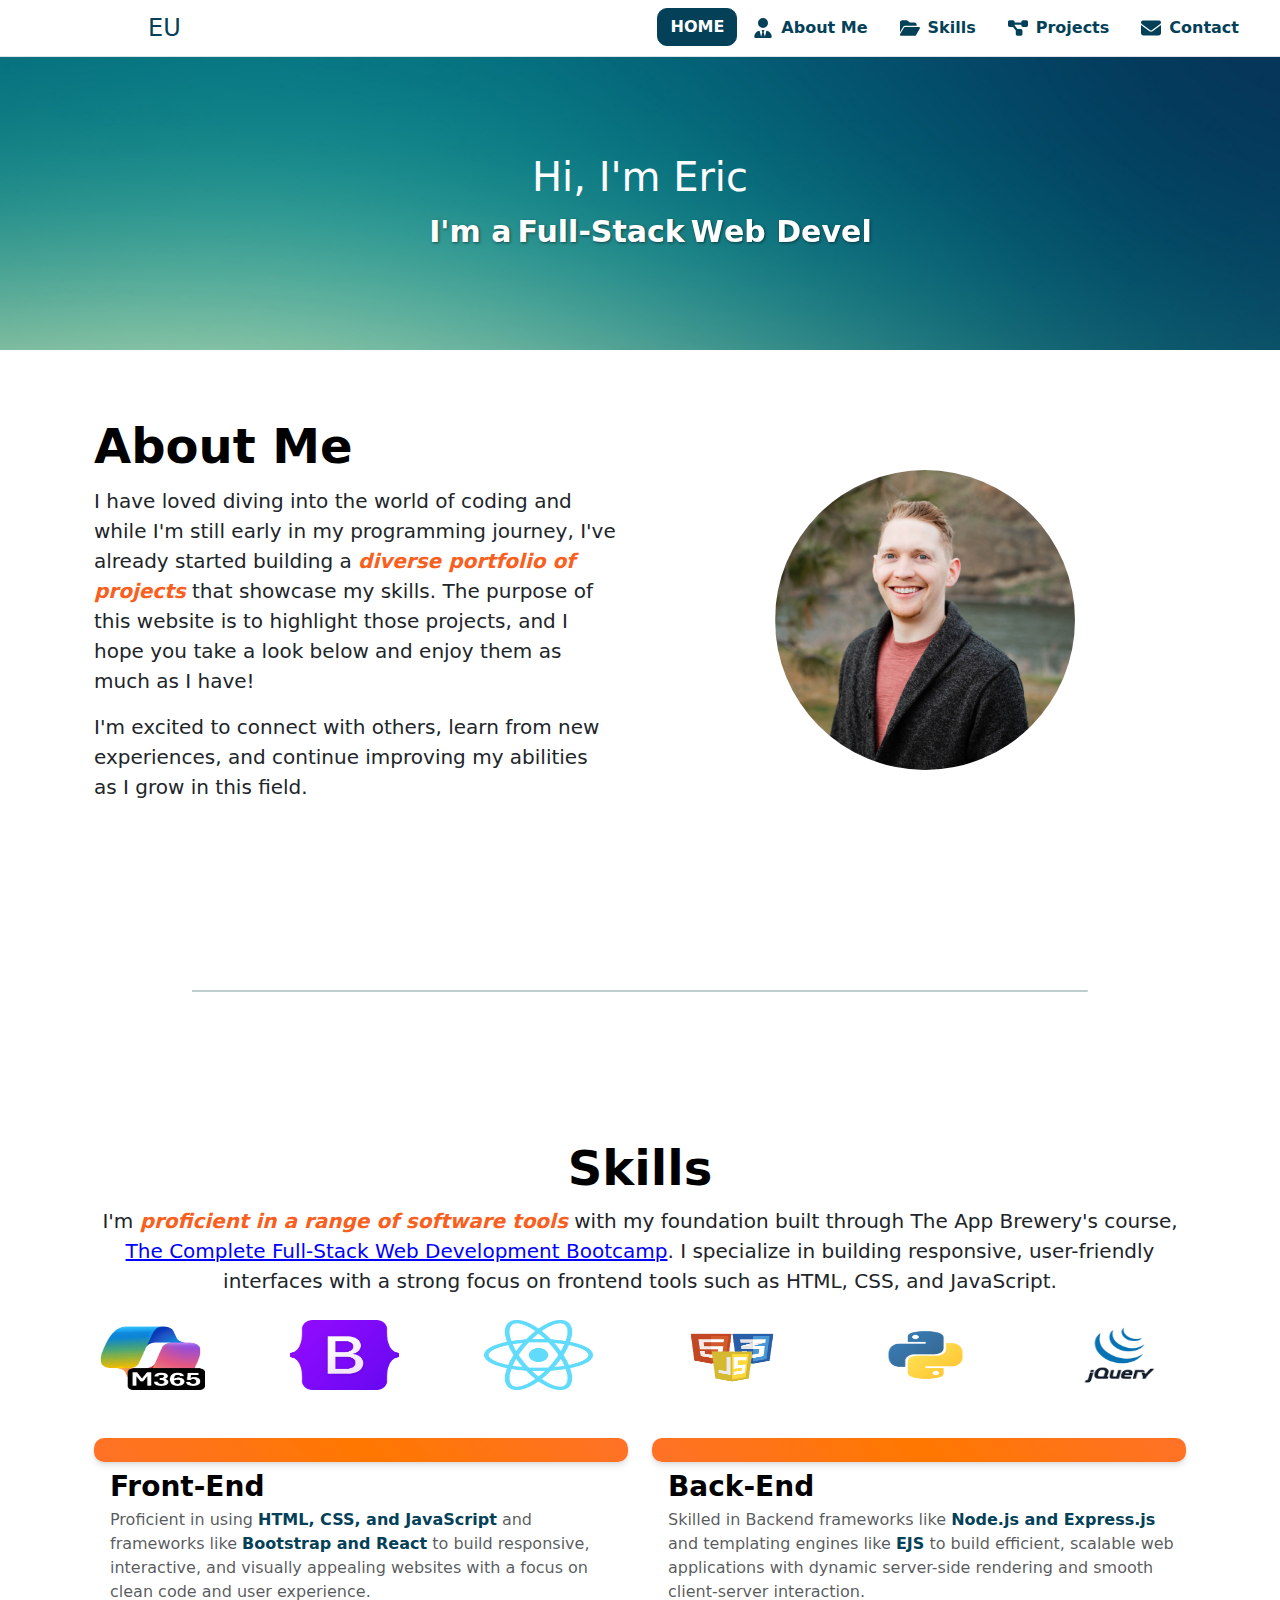
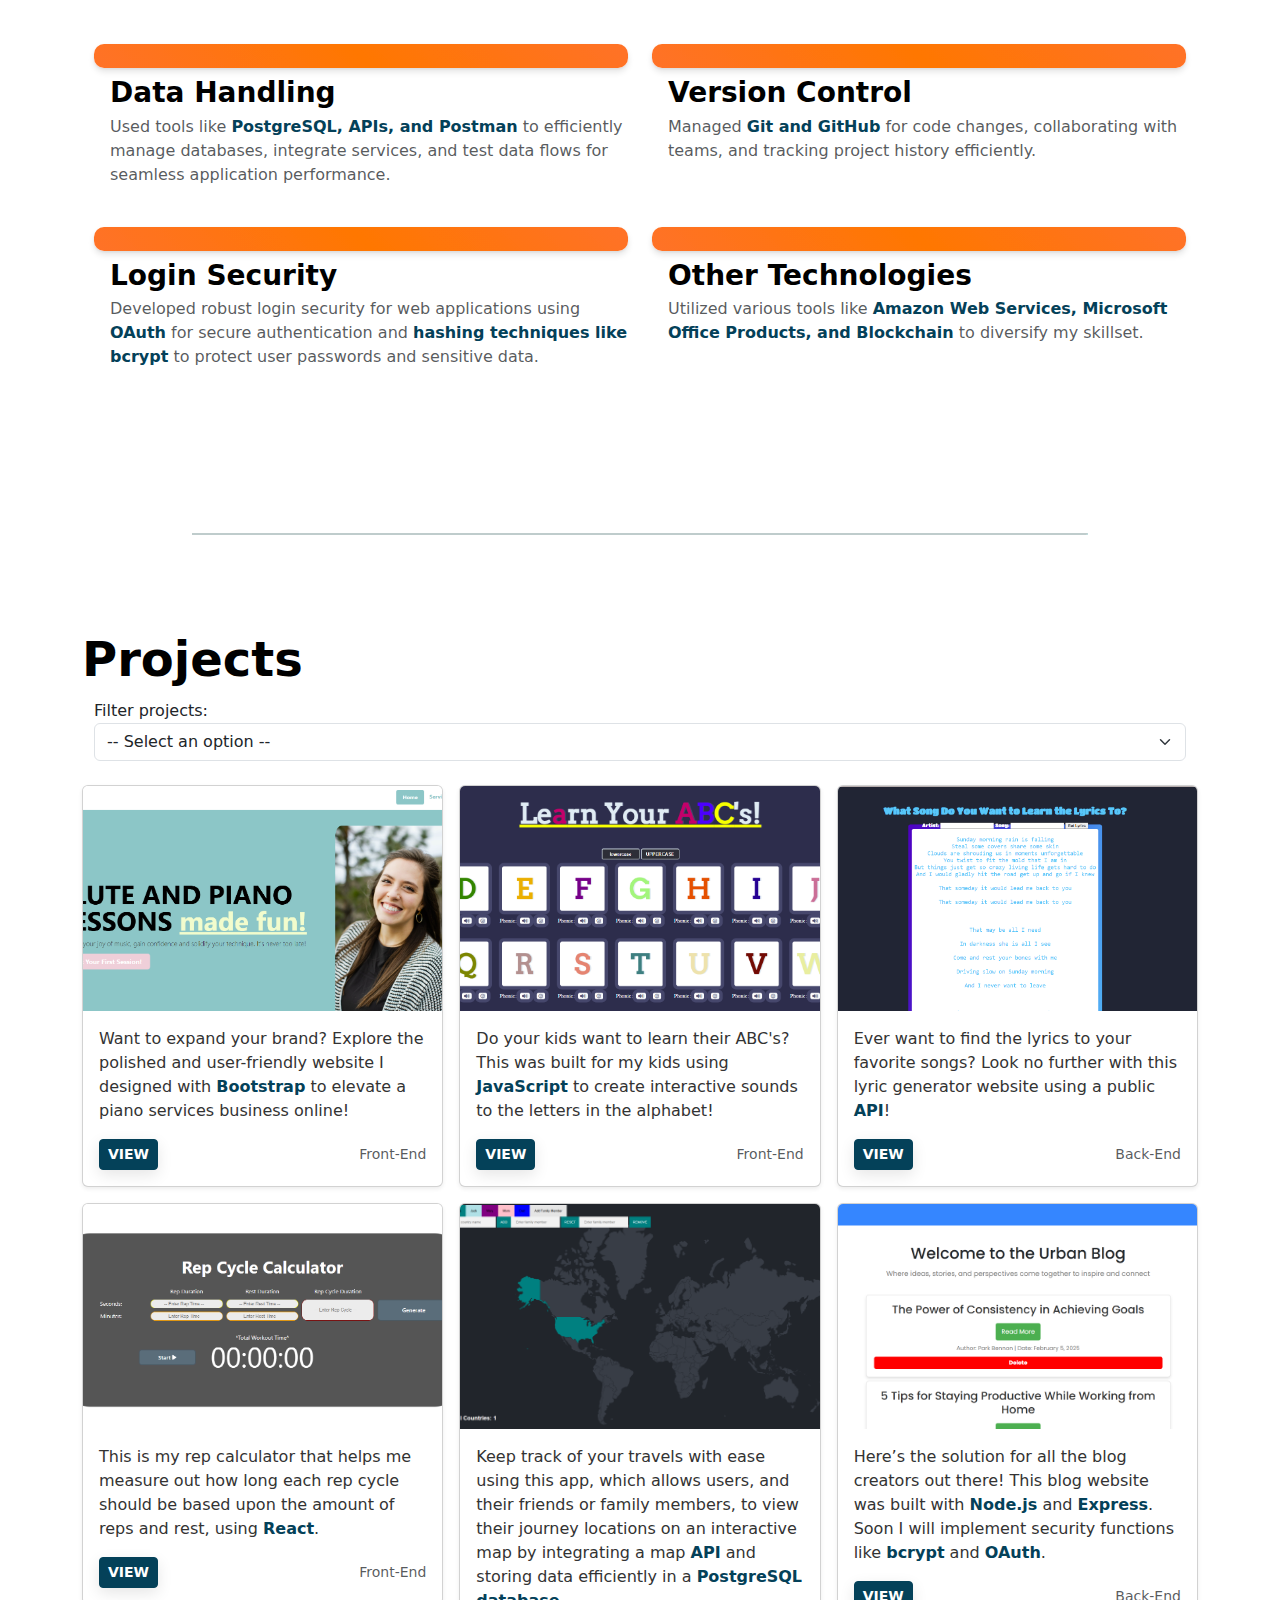
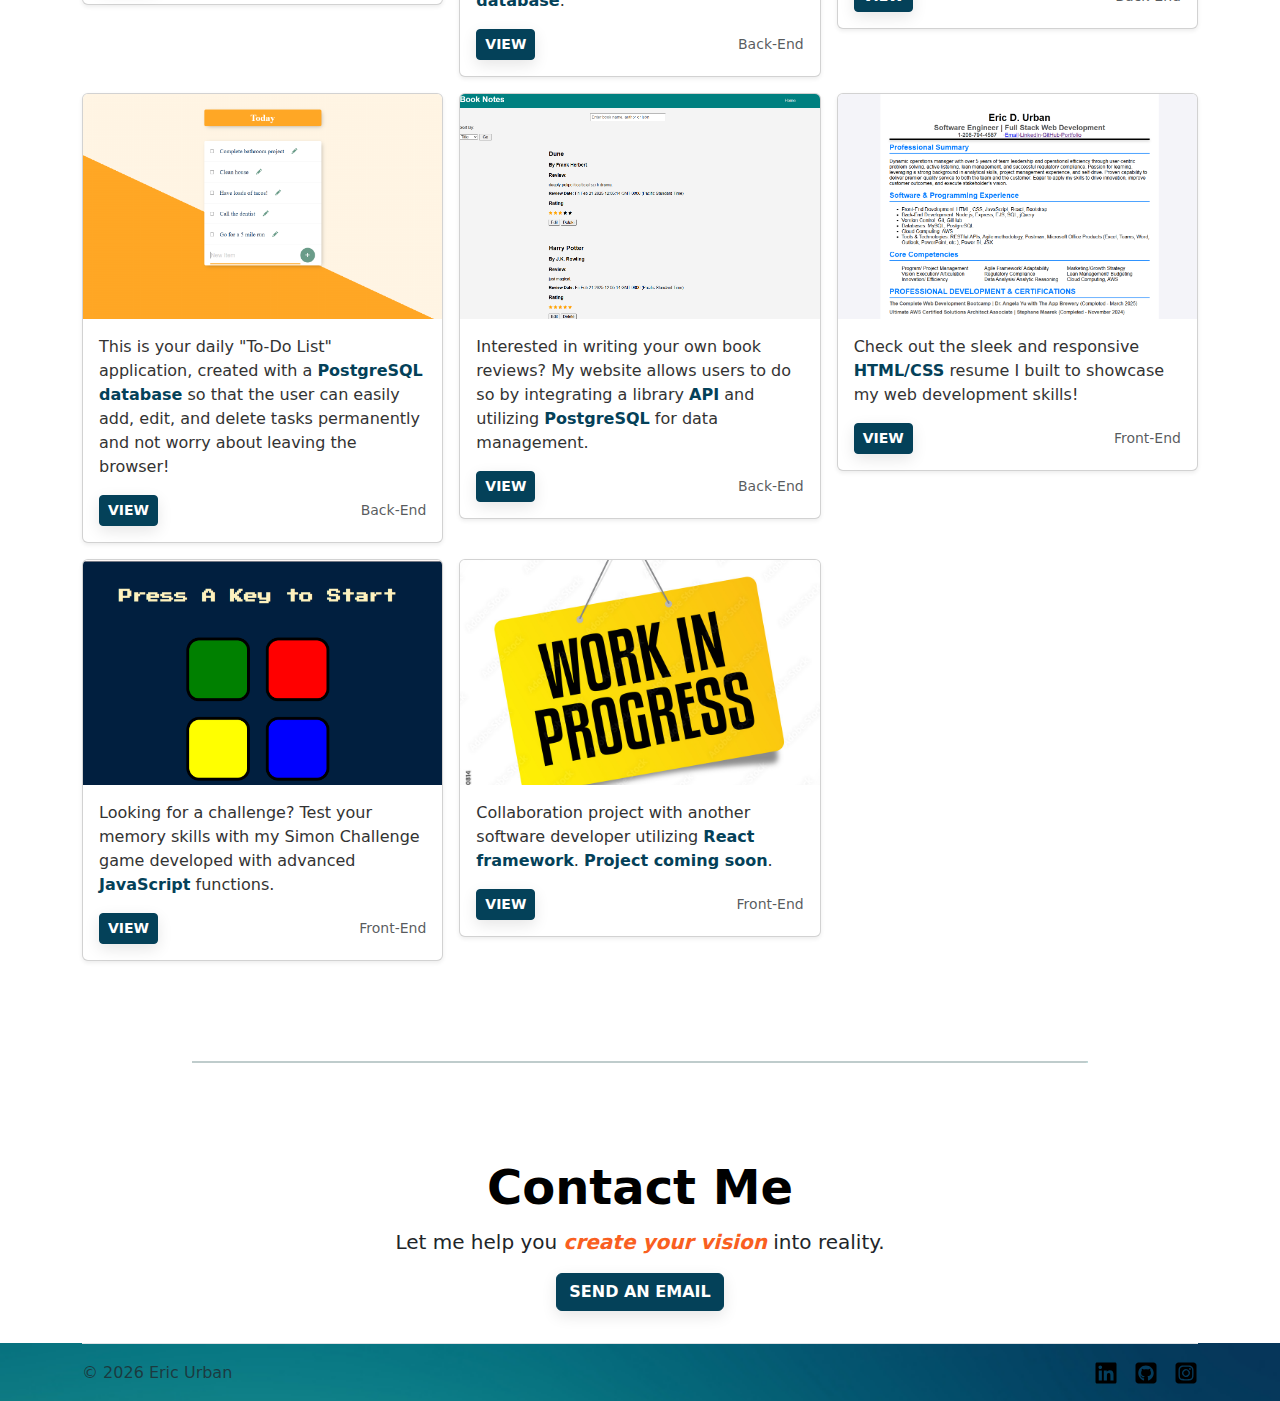
<file: index.html>
<!DOCTYPE html>
<html lang="en">
    <head>
        <meta charset="UTF-8">
        <meta name="viewport" content="width=device-width, initial-scale=1.0">
        <title>My Portfolio Website</title>
        <link rel="preconnect" href="https://fonts.googleapis.com">
        <link rel="preconnect" href="https://fonts.gstatic.com" crossorigin>
        <link href="https://cdn.jsdelivr.net/npm/bootstrap@5.3.3/dist/css/bootstrap.min.css" rel="stylesheet" integrity="sha384-QWTKZyjpPEjISv5WaRU9OFeRpok6YctnYmDr5pNlyT2bRjXh0JMhjY6hW+ALEwIH" crossorigin="anonymous">
        <link rel="stylesheet" href="./style.css">
        <link rel="stylesheet" href="https://cdnjs.cloudflare.com/ajax/libs/font-awesome/6.0.0-beta3/css/all.min.css">
        

        <!-- FAVICON FOR INTERNET TAB -->
        <link rel="apple-touch-icon" sizes="180x180" href="./Icons/apple-touch-icon.png?">
        <link rel="icon" type="image/png" sizes="32x32" href="./Icons/favicon-32x32.png?">
        <link rel="icon" type="image/png" sizes="16x16" href="./Icons/favicon-16x16.png?">
        <link rel="manifest" href="./Icons/site.webmanifest?">
    </head>
    <body>
               
          <!-- HEADER -->
          <section class="container-header">
            <header class="d-flex flex-wrap justify-content-center py-2 border-bottom">

              <div class="left-header d-flex align-items-center mb-3 mb-md-0 me-md-auto link-body-emphasis text-decoration-none">
                <svg class="bi me-2" width="40" height="32"><use xlink:href="#bootstrap" aria-label="website logo"></use></svg>
                <span class="header-logo fs-4">EU</span>
              </div>

              <div class="menu">
                <i class="fa-solid fa-bars"></i>
              </div>
        
              <ul class="nav nav-pills">

                <li class="nav-button" aria-label="button link to home page">
                  <a class="btn" href="https://ericdurban.github.io/index.html" aria-current="page">Home</a>
                </li>

                <li class="nav-item">
                  <a href="#about-section" class="nav-link">
                    <span class="icon-text">
                      <svg xmlns="http://www.w3.org/2000/svg" height="20" viewBox="0 0 448 512">
                      <!--!Font Awesome Free 6.7.2 by @fontawesome - https://fontawesome.com License - https://fontawesome.com/license/free Copyright 2025 Fonticons, Inc.-->
                        <path d="M96 128a128 128 0 1 0 256 0A128 128 0 1 0 96 128zm94.5 200.2l18.6 31L175.8 483.1l-36-146.9c-2-8.1-9.8-13.4-17.9-11.3C51.9 342.4 0 405.8 0 481.3c0 17 13.8 30.7 30.7 30.7l131.7 0c0 0 0 0 .1 0l5.5 0 112 0 5.5 0c0 0 0 0 .1 0l131.7 0c17 0 30.7-13.8 30.7-30.7c0-75.5-51.9-138.9-121.9-156.4c-8.1-2-15.9 3.3-17.9 11.3l-36 146.9L238.9 359.2l18.6-31c6.4-10.7-1.3-24.2-13.7-24.2L224 304l-19.7 0c-12.4 0-20.1 13.6-13.7 24.2z"/>
                      </svg> 
                      About Me 
                    </span>
                  </a>
                </li>

                <li class="nav-item">
                  <a href="#skills-section" class="nav-link">
                    <span class="icon-text">
                      <svg xmlns="http://www.w3.org/2000/svg" height="20" viewBox="0 0 576 512">
                      <!--!Font Awesome Free 6.7.2 by @fontawesome - https://fontawesome.com License - https://fontawesome.com/license/free Copyright 2025 Fonticons, Inc.-->
                        <path d="M88.7 223.8L0 375.8 0 96C0 60.7 28.7 32 64 32l117.5 0c17 0 33.3 6.7 45.3 18.7l26.5 26.5c12 12 28.3 18.7 45.3 18.7L416 96c35.3 0 64 28.7 64 64l0 32-336 0c-22.8 0-43.8 12.1-55.3 31.8zm27.6 16.1C122.1 230 132.6 224 144 224l400 0c11.5 0 22 6.1 27.7 16.1s5.7 22.2-.1 32.1l-112 192C453.9 474 443.4 480 432 480L32 480c-11.5 0-22-6.1-27.7-16.1s-5.7-22.2 .1-32.1l112-192z"/>
                      </svg> 
                      Skills
                    </span>
                  </a>
                </li>
                
                <li class="nav-item">
                  <a href="#projects-section" class="nav-link">
                    <span class="icon-text">
                      <svg xmlns="http://www.w3.org/2000/svg" height="20" viewBox="0 0 576 512">
                      <!--!Font Awesome Free 6.7.2 by @fontawesome - https://fontawesome.com License - https://fontawesome.com/license/free Copyright 2025 Fonticons, Inc.-->
                        <path d="M0 80C0 53.5 21.5 32 48 32l96 0c26.5 0 48 21.5 48 48l0 16 192 0 0-16c0-26.5 21.5-48 48-48l96 0c26.5 0 48 21.5 48 48l0 96c0 26.5-21.5 48-48 48l-96 0c-26.5 0-48-21.5-48-48l0-16-192 0 0 16c0 1.7-.1 3.4-.3 5L272 288l96 0c26.5 0 48 21.5 48 48l0 96c0 26.5-21.5 48-48 48l-96 0c-26.5 0-48-21.5-48-48l0-96c0-1.7 .1-3.4 .3-5L144 224l-96 0c-26.5 0-48-21.5-48-48L0 80z"/>
                      </svg> 
                      Projects 
                    </span>
                  </a>
                </li>
                
                <li class="nav-item">
                  <a href="#contact-section" class="nav-link">
                  <span class="icon-text">
                    <svg xmlns="http://www.w3.org/2000/svg" height="20" viewBox="0 0 512 512">
                    <!--!Font Awesome Free 6.7.2 by @fontawesome - https://fontawesome.com License - https://fontawesome.com/license/free Copyright 2025 Fonticons, Inc.-->
                      <path d="M48 64C21.5 64 0 85.5 0 112c0 15.1 7.1 29.3 19.2 38.4L236.8 313.6c11.4 8.5 27 8.5 38.4 0L492.8 150.4c12.1-9.1 19.2-23.3 19.2-38.4c0-26.5-21.5-48-48-48L48 64zM0 176L0 384c0 35.3 28.7 64 64 64l384 0c35.3 0 64-28.7 64-64l0-208L294.4 339.2c-22.8 17.1-54 17.1-76.8 0L0 176z"/>
                    </svg> 
                    Contact 
                  </span>
                  </a>
                </li>
              </ul>

            </header>
          </section>

          <!-- HERO BANNER -->
          <section>
            <div class="container-cover p-5 text-center bg-body-tertiary">
              <div class="container py-5">
                <h1>Hi, I'm Eric</h1>
                <div class="rotating-text">
                  <p class="intro">
                    I'm a <span class="pro"> Full-Stack</span>
                  </p>
                  <p>
                    <span class="word">Web Programmer</span>
                    <span class="word">Web Developer</span>
                    <span class="word">Software Engineer</span>
                    <span class="word">Software Architect</span>
                  </p>  
                </div>
              </div>
            </div>
          </section>
    
          <!-- ABOUT ME -->
          <section class="container px-4 py-4" id="about-section">
            <div class="row flex-lg-row-reverse align-items-center g-5 py-5">
              <div class="col-10 col-sm-8 col-lg-6">
                <img src="./Photos/Linkedin Profile Picture.jfif" class="img-container d-block mx-lg-auto img-fluid" alt="LinkedIn profile of Eric Urban." width="700" height="500" loading="lazy">
              </div>
              <div class="col-lg-6">
                <h2 class="header-text display-5 fw-bold text-body-emphasis lh-1 mb-3">About Me</h2>
                <p class="lead">I have loved diving into the world of coding and while I'm still early in my programming journey, I've already
                   started building a <span class="highlighted-words1">diverse portfolio of projects</span> that showcase my skills. The purpose of this website is to highlight 
                   those projects, and I hope you take a look below and enjoy them as much as I have! </p>
                   <p class="lead">I'm excited to connect with others, learn from 
                    new experiences, and continue improving my abilities as I grow in this field.</p>
                <div class="d-grid gap-2 d-md-flex justify-content-md-start">
                </div>
              </div>
            </div>
          </section>

          <hr>

          <!-- SKILLS -->
          <section class="container px-4" id="skills-section">       
            <div class="row row-cols-1 row-cols-md-2 align-items-md-center g-5 py-5">
            <!-- Skills Header -->
            <div class="col-md-12 d-flex flex-column align-items-center gap-2" id="text-section">
              <div>
                <h2 class="header-text display-5 fw-bold text-body-emphasis ">Skills</h2>
                <p class="lead">I'm <span class="highlighted-words1">proficient in a range of software tools</span> with my foundation built through The App Brewery's course, 
                  <span class="highlighted-link" id="modalTrigger">The Complete Full-Stack Web Development Bootcamp</span>. I specialize in building responsive, user-friendly 
                  interfaces with a strong focus on frontend tools such as HTML, CSS, and JavaScript.
                </p>
              </div>
              <!-- Modal for Course Certificate -->
              <div id="myModal" class="modal">
                <div class="modal-content">
                    <span class="close">&times;</span>
                    <h3>The Complete Full-Stack Web Development Bootcamp</h3>
                    <object data="./Photos/The Complete Full-Stack Web Development Bootcamp.pdf" aria-label="Bootcamp Course Certification PDF" type="application/pdf" class="pdf-frame"></object>
                    <p>This is where I gained the skills necessary to become a Full-Stack Developer.</p>
                </div>
              </div>
              <!-- Image Carasoul for Technologies -->
              <div class="slideshow">
                <div class="slideshow-reel">
                  <img src="./Photos/Slideshow/placeholder.png" alt="Placeholder Logo" >
                  <img src="./Photos/Slideshow/placeholder.png" alt="Placeholder Logo" >
                  <img src="./Photos/Slideshow/placeholder.png" alt="Placeholder Logo" >
                  <img src="./Photos/Slideshow/19.png" alt="AWS Logo" >
                  <img src="./Photos/Slideshow/20.png" alt="Microsoft Logo">
                  <img src="./Photos/Slideshow/1.png" alt="Bootstrap Logo">
                  <img src="./Photos/Slideshow/2.png" alt="React Logo">
                  <img src="./Photos/Slideshow/3.png" alt="HTML, JS, and CSS Logo">
                  <img src="./Photos/Slideshow/4.png" alt="Python Logo">
                  <img src="./Photos/Slideshow/5.png" alt="jQuery Logo">
                  <img src="./Photos/Slideshow/6.png" alt="Node.js Logo">
                  <img src="./Photos/Slideshow/7.webp" alt="Postman Logo">
                  <img src="./Photos/Slideshow/8.webp" alt="GitHub Logo">
                  <img src="./Photos/Slideshow/9.png" alt="Git Logo">
                  <img src="./Photos/Slideshow/10.webp" alt="SQL Logo">
                  <img src="./Photos/Slideshow/11.png " alt="SQLite Logo">
                  <img src="./Photos/Slideshow/12.png" alt="PostgreSQL Logo">
                  <img src="./Photos/Slideshow/13.png" alt="Rest API Logo">
                  <img src="./Photos/Slideshow/14.webp" alt="Google OAuth Logo">
                  <img src="./Photos/Slideshow/15.webp" alt="BCrypt Logo">
                  <img src="./Photos/Slideshow/16.jfif" alt="Google Authentication Logo">
                  <img src="./Photos/Slideshow/17.png" alt="Bash Logo">
                  <img src="./Photos/Slideshow/18.webp" alt="PowerShell Logo">
                  <img src="./Photos/Slideshow/19.png" alt="AWS Logo" >
                  <img src="./Photos/Slideshow/20.png" alt="Microsoft Logo">
                  <img src="./Photos/Slideshow/1.png" alt="React Logo">
                  <img src="./Photos/Slideshow/2.png" alt="Bootstrap Logo">
                  <img src="./Photos/Slideshow/3.png" alt="HTML, JS, and CSS Logo">
                  <img src="./Photos/Slideshow/4.png" alt="Python Logo">
                  <img src="./Photos/Slideshow/5.png" alt="jQuery Logo">
                  <img src="./Photos/Slideshow/6.png" alt="Node.js Logo">
                  <img src="./Photos/Slideshow/7.webp" alt="Postman Logo">
                </div>
              </div>
            </div>
              
              <!-- GRID SYSTEM FOR SKILLS -->
              <div class="col-md-12" id="skills-grid">
                <div class="row row-cols-1 row-cols-md-2 g-4">

                  <!-- 1ST CONTAINER -->
                  <div class="col-sm-6 d-flex flex-column gap-2">

                    <div id="skills-divider">
                        <svg class="bi" width="1em" height="1em">
                            <use xlink:href="#table"></use>
                        </svg>
                    </div>
                                  
                    <div class="d-flex align-items-start" id="skills-card">
                        <div class="ms-3">
                            <h3 class="fw-semibold mb-0 text-body-emphasis">Front-End</h3>
                            <p class="text-body-secondary">Proficient in using <span class="highlighted-words">HTML, CSS, and JavaScript</span> and frameworks like
                              <span class="highlighted-words">Bootstrap and React</span> to build responsive, interactive, and visually appealing websites with 
                              a focus on clean code and user experience.
                            </p>
                        </div>
                    </div>
                  </div>
       
                  <!-- 2ND CONTAINER -->
                  <div class="col-sm-6 d-flex flex-column gap-2">

                    <div id="skills-divider">
                        <svg class="bi" width="1em" height="1em">
                            <use xlink:href="#table"></use>
                        </svg>
                    </div>
                
                    <div class="d-flex align-items-start" id="skills-card">
                      <div class="ms-3">
                         <h3 class="fw-semibold mb-0 text-body-emphasis">Back-End</h3>
                         <p class="text-body-secondary">Skilled in Backend frameworks like <span class="highlighted-words">Node.js and Express.js</span> and templating
                              engines like <span class="highlighted-words">EJS</span> to build efficient, scalable web applications with dynamic server-side rendering and smooth 
                              client-server interaction.
                         </p>
                      </div>
                    </div>
                  </div>

                  <!-- 3RD CONTAINER -->
                  <div class="col-sm-6 d-flex flex-column gap-2">
    
                    <div id="skills-divider">
                        <svg class="bi" width="1em" height="1em">
                            <use xlink:href="#table"></use>
                        </svg>
                    </div>
                
                    <div class="d-flex align-items-start"  id="skills-card">
                      <div class="ms-3">
                          <h3 class="fw-semibold mb-0 text-body-emphasis">Data Handling</h3>
                          <p class="text-body-secondary">Used tools like <span class="highlighted-words">PostgreSQL, APIs, and Postman</span> to efficiently 
                              manage databases, integrate services, and test data flows for seamless application performance.
                          </p>
                      </div>
                    </div>
                  </div>
        
                  <!-- 4TH CONTAINER -->
                  <div class="col-sm-6 d-flex flex-column gap-2">

                    <div id="skills-divider">
                        <svg class="bi" width="1em" height="1em">
                            <use xlink:href="#table"></use>
                        </svg>
                    </div>

                    <div class="d-flex align-items-start" id="skills-card">
                      <div class="ms-3">
                        <h3 class="fw-semibold mb-0 text-body-emphasis">Version Control</h3>
                        <p class="text-body-secondary">Managed <span class="highlighted-words">Git and GitHub</span> for code changes, collaborating with teams, and tracking project 
                              history efficiently.
                        </p>
                      </div>
                    </div>
                  </div>                

                  <!-- 5TH CONTAINER -->
                  <div class="col-sm-6 d-flex flex-column gap-2">

                    <div id="skills-divider">
                        <svg class="bi" width="1em" height="1em">
                            <use xlink:href="#table"></use>
                        </svg>
                    </div>
                
                    <div class="d-flex align-items-start"  id="skills-card">
                        <div class="ms-3">
                            <h3 class="fw-semibold mb-0 text-body-emphasis">Login Security</h3>
                            <p class="text-body-secondary">Developed robust login security for web applications using <span class="highlighted-words">OAuth</span> for secure authentication 
                              and <span class="highlighted-words">hashing techniques like bcrypt</span> to protect user passwords and sensitive data.
                            </p>
                        </div>
                    </div>
                  </div>

                  <!-- 6TH CONTAINER -->
                  <div class="col-sm-6 d-flex flex-column gap-2">

                    <div id="skills-divider">
                        <svg class="bi" width="1em" height="1em">
                            <use xlink:href="#table"></use>
                        </svg>
                    </div>

                    <div class="d-flex align-items-start" id="skills-card">
                       <div class="ms-3">
                          <h3 class="fw-semibold mb-0 text-body-emphasis">Other Technologies</h3>
                          <p class="text-body-secondary">
                            Utilized various tools like <span class="highlighted-words">Amazon Web Services, Microsoft Office Products, and Blockchain</span> to diversify 
                            my skillset.
                          </p>
                      </div>
                    </div>
                  </div>

                </div>
              </div>
            </div>
          </section>
        <hr>

       
        <!-- PROJECTS -->
        <section class="container" id="projects-section">
          <h2 class="header-text display-5 fw-bold text-body-emphasis lh-1 mb-3">Projects</h2>
          <!-- FILTER DROP DOWN MENU -->
          <div class="container mb-4">
            <label for="project-filter">Filter projects:</label>
            <select id="project-filter" class="form-select">
              <option value="" disabled selected>-- Select an option --</option> 
              <option value="all">All</option>
              <option value="frontend">Front-End</option>
              <option value="backend">Back-End</option>
            </select>
          </div>
          
          <div class="row row-cols-1 row-cols-sm-2 row-cols-md-3 g-3">

            <!-- 1ST PROJECT -->
            <div class="col" onclick="projectRedirect1()" data-type="frontend">
              <div class="card shadow-sm">
                <img src="./Photos/Jeri Urban Studio Snapshot.PNG" class="card-img-top" alt="Client website snapshot." height="225" style="object-fit: cover;">
                <div class="card-body">
                  <p class="card-text">
                    Want to expand your brand? Explore the polished and user-friendly website I designed with <span class="highlighted-words">
                      Bootstrap</span> to elevate a piano services business online!
                    </p>
                  <div class="d-flex justify-content-between align-items-center">
                    <div class="btn-group">
                      <a href="https://ericdurban.github.io/Jeri-Urban-Studios/index.html" class="btn btn-sm btn-outline-secondary" id="viewBtn" aria-label="button link to view project">View</a>
                    </div>
                    <small class="text-body-secondary">Front-End</small>
                  </div>
                </div>
              </div>
            </div>

            <!-- 2ND PROJECT -->
            <div class="col" onclick="projectRedirect2()" data-type="frontend">
              <div class="card shadow-sm">
                <img src="./Photos/Alphabet-snapshot.PNG" class="card-img-top" alt="Interactive Alphabet Application." height="225" style="object-fit: cover;">
                <div class="card-body">
                  <p class="card-text">
                    Do your kids want to learn their ABC's? This was built for my kids using <span class="highlighted-words">JavaScript</span> to create 
                    interactive sounds to the letters in the alphabet! 
                  </p>
                  <div class="d-flex justify-content-between align-items-center">
                    <div class="btn-group">
                      <a href="https://ericdurban.github.io/Alphabet/index.html"  class="btn btn-sm btn-outline-secondary" id="viewBtn" aria-label="button link to view project">View</a>
                    </div>
                    <small class="text-body-secondary">Front-End</small>
                  </div>
                </div>
              </div>
            </div>

            <!-- 3RD PROJECT -->
            <div class="col" onclick="openModal3()" data-type="backend">
              <div class="card shadow-sm">
                <img src="./Photos/LyricHunt-snapshot.PNG" class="card-img-top" alt="Lyric generator website." height="225" style="object-fit: cover;">
                <div class="card-body">
                  <p class="card-text">
                    Ever want to find the lyrics to your favorite songs? Look no further with this lyric generator website using a public 
                    <span class="highlighted-words">API</span>!
                  </p>
                  <div class="d-flex justify-content-between align-items-center">
                    <div class="btn-group">
                      <a href="#projects-section"  class="btn btn-sm btn-outline-secondary" id="viewBtn" aria-label="button link to view project">View</a>
                    </div>
                    <small class="text-body-secondary">Back-End</small>
                  </div>
                </div>
              </div>
            </div>

            <!-- 3RD PROJECT MODAL -->
            <div id="videoModal3" class="modal">
              <div class="modal-content">
                <span class="close" onclick="closeModal(3)">&times;</span>
                <h3>LyricHunt</h3>
                <p>Due to the need for specific technologies and additional setup, this webpage isn't hosted online. Instead, I've created this video to demonstrate how the application functions. 
                  For those with a technical background who are interested in viewing the code or running the project locally, feel free to click the link 
                  <a href="https://github.com/ericdurban/LyricHunt">here</a></p>
                <iframe id="videoFrame3" src="" aria-label="LyricHunt Project Video" frameborder="0" allow="accelerometer; autoplay; encrypted-media; gyroscope; picture-in-picture" allowfullscreen></iframe>
              </div>
            </div>

            <!-- 4TH PROJECT -->
            <div class="col" onclick="projectRedirect4()" data-type="frontend">
              <div class="card shadow-sm">
                <img src="./Photos/The-Rep-Calculator-Snapshot.PNG" class="card-img-top" alt="Client website snapshot." height="225" style="object-fit: cover;">
                <div class="card-body">
                  <p class="card-text">
                    This is my rep calculator that helps me measure out how long each rep cycle should be based upon the amount of reps and rest, using <span class="highlighted-words">React</span>.
                    </p>
                  <div class="d-flex justify-content-between align-items-center">
                    <div class="btn-group">
                      <a href="https://ericdurban.github.io/The-rep-calculator/index.html"  class="btn btn-sm btn-outline-secondary" id="viewBtn" aria-label="button link to view project">View</a>
                    </div>
                    <small class="text-body-secondary">Front-End</small>
                  </div>
                </div>
              </div>
            </div>

            <!-- 5TH PROJECT -->
            <div class="col" onclick="openModal5()" data-type="backend">
              <div class="card shadow-sm">
                <img src="./Photos/WorldTracker-Snapshot.PNG" class="card-img-top" alt="World Tracker website." height="225" style="object-fit: cover;">
                <div class="card-body">
                  <p class="card-text">Keep track of your travels with ease using this app, which allows users, and their friends or family members, to view 
                    their journey locations on an interactive map by integrating a map <span class="highlighted-words">API</span> and storing data efficiently 
                    in a <span class="highlighted-words">PostgreSQL database</span>.
                  </p>
                  <div class="d-flex justify-content-between align-items-center">
                    <div class="btn-group">
                      <a href="#projects-section"  class="btn btn-sm btn-outline-secondary" id="viewBtn" aria-label="button link to view project">View</a>
                    </div>
                    <small class="text-body-secondary">Back-End</small>
                  </div>
                </div>
              </div>
            </div>

            <!-- 5TH PROJECT MODAL -->
            <div id="videoModal5" class="modal">
              <div class="modal-content">
                <span class="close" onclick="closeModal(5)">&times;</span>
                <h3>World Travel Tracker</h3>
                <p>Due to the need for specific technologies and additional setup, this webpage isn't hosted online. Instead, I've created this video to demonstrate how the application functions. 
                  For those with a technical background who are interested in viewing the code or running the project locally, feel free to click the link 
                  <a href="https://github.com/ericdurban/World-Travel-Tracker/blob/main/README.md">here</a></p>
                <iframe id="videoFrame5" src="" aria-label="World Travel Tracker Project Video" frameborder="0" allow="accelerometer; autoplay; encrypted-media; gyroscope; picture-in-picture" allowfullscreen></iframe>
              </div>
            </div>

            <!-- 6TH PROJECT -->
            <div class="col" onclick="openModal6()" data-type="backend">
              <div class="card shadow-sm">
                <img src="./Photos/Blog App Snapshot.PNG" class="card-img-top" alt="Blog website." height="225" style="object-fit: cover;">
                <div class="card-body">
                  <p class="card-text">
                    Here’s the solution for all the blog creators out there! This blog website was built with <span class="highlighted-words">Node.js</span> and 
                    <span class="highlighted-words">Express</span>. Soon I will implement security functions like <span class="highlighted-words">bcrypt</span> and 
                    <span class="highlighted-words">OAuth</span>.
                  </p>
                  <div class="d-flex justify-content-between align-items-center">
                    <div class="btn-group">
                      <button  class="btn btn-sm btn-outline-secondary" id="viewBtn" aria-label="button link to view project">View</button>
                    </div>
                    <small class="text-body-secondary">Back-End</small>
                  </div>
                </div>
              </div>
            </div>

            <!-- 6TH PROJECT MODAL -->
            <div id="videoModal6" class="modal">
              <div class="modal-content">
                <span class="close" onclick="closeModal(6)">&times;</span>
                <h3>The Urban Blog</h3>
                <p>Due to the need for specific technologies and additional setup, this webpage isn't hosted online. Instead, I've created this video to demonstrate how the application functions. 
                  For those with a technical background who are interested in viewing the code or running the project locally, feel free to click the link 
                  <a href="https://github.com/ericdurban/Blog-App">here</a></p>
                <iframe id="videoFrame6" src="" aria-label="World Travel Tracker Project Video" frameborder="0" allow="accelerometer; autoplay; encrypted-media; gyroscope; picture-in-picture" allowfullscreen></iframe>
              </div>
            </div>

            <!-- 7TH PROJECT -->
            <div class="col" onclick="openModal7()" data-type="backend">
              <div class="card shadow-sm">
                <img src="./Photos/To-Do-List Snapshot.PNG" class="card-img-top" alt="To-do-list website." height="225" style="object-fit: cover;">
                <div class="card-body">
                  <p class="card-text">
                    This is your daily "To-Do List" application, created with a <span class="highlighted-words">PostgreSQL database</span> so that 
                    the user can easily add, edit, and delete tasks permanently and not worry about leaving the browser! 
                  </p>
                  <div class="d-flex justify-content-between align-items-center">
                    <div class="btn-group">
                      <a href="#projects-section"  class="btn btn-sm btn-outline-secondary" id="viewBtn" aria-label="button link to view project">View</a>
                    </div>
                    <small class="text-body-secondary">Back-End</small>
                  </div>
                </div>
              </div>
            </div>

            <!-- 7TH PROJECT MODAL -->
            <div id="videoModal7" class="modal">
              <div class="modal-content">
                <span class="close" onclick="closeModal(7)">&times;</span>
                <h3>The To-Do-List</h3>
                <p>Due to the need for specific technologies and additional setup, this webpage isn't hosted online. Instead, I've created this video to demonstrate how the application functions. 
                  For those with a technical background who are interested in viewing the code or running the project locally, feel free to click the link 
                  <a href="https://github.com/ericdurban/To-Do-List/blob/main/README.md">here</a></p>
                <iframe id="videoFrame7" src="" aria-label="To-Do-List Project Video" frameborder="0" allow="accelerometer; autoplay; encrypted-media; gyroscope; picture-in-picture" allowfullscreen></iframe>
              </div>
            </div>

            <!-- 8TH PROJECT -->
            <div class="col" onclick="projectRedirect8()" data-type="backend">
              <div class="card shadow-sm">
                <img src="./Photos/Book Review Snapshot.PNG" class="card-img-top" alt="Book review website." height="225" style="object-fit: cover;">
                <div class="card-body">
                  <p class="card-text">
                    Interested in writing your own book reviews? My website allows users to do so by integrating a library 
                    <span class="highlighted-words">API</span> and utilizing <span class="highlighted-words">PostgreSQL</span> 
                    for data management.
                  </p>
                  <div class="d-flex justify-content-between align-items-center">
                    <div class="btn-group">
                      <button  class="btn btn-sm btn-outline-secondary" id="viewBtn" aria-label="button link to view project">View</button>
                    </div>
                    <small class="text-body-secondary">Back-End</small>
                  </div>
                </div>
              </div>
            </div>

            <!-- 9TH PROJECT -->
            <div class="col" onclick="projectRedirect9()" data-type="frontend">
              <div class="card shadow-sm">
                <img src="./Photos/Resume-snapshot.PNG" class="card-img-top" alt="Resume." height="225" style="object-fit: cover;">
                <div class="card-body">
                  <p class="card-text">
                    Check out the sleek and responsive <span class="highlighted-words">HTML/CSS</span> resume I built to showcase my web development skills!
                  </p>
                  <div class="d-flex justify-content-between align-items-center">
                    <div class="btn-group">
                      <a href="https://ericdurban.github.io/Resume/index.html"  class="btn btn-sm btn-outline-secondary" id="viewBtn" aria-label="button link to view project">View</a>
                    </div>
                    <small class="text-body-secondary">Front-End</small>
                  </div>
                </div>
              </div>
            </div>

            
            <!-- 10TH PROJECT -->
            <div class="col" onclick="projectRedirect10()" data-type="frontend">
              <div class="card shadow-sm">
                <img src="./Photos/Simon Game Challenge Snapshot.PNG" class="card-img-top" alt="Simon game website." height="225" style="object-fit: cover;">
                <div class="card-body">
                  <p class="card-text">
                    Looking for a challenge? Test your memory skills with my Simon Challenge game developed with advanced 
                    <span class="highlighted-words">JavaScript</span> functions.
                  </p>
                  <div class="d-flex justify-content-between align-items-center">
                    <div class="btn-group">
                      <a href="https://ericdurban.github.io/Simon-Challenge/index.html"  class="btn btn-sm btn-outline-secondary" id="viewBtn" aria-label="button link to view project">View</a>
                    </div>
                    <small class="text-body-secondary">Front-End</small>
                  </div>
                </div>
              </div>
            </div>
    
            <!-- 10TH PROJECT -->
            <div class="col" onclick="projectRedirect11()" data-type="frontend">
              <div class="card shadow-sm">
                <img src="./Photos/work-in-progress-screen.jpg" class="card-img-top" alt="Resume." height="225" style="object-fit: cover;">
                <div class="card-body">
                  <p class="card-text">
                    Collaboration project with another software developer utilizing <span class="highlighted-words">React framework</span>. 
                    <span class="highlighted-words">Project coming soon</span>.
                  </p>
                  <div class="d-flex justify-content-between align-items-center">
                    <div class="btn-group">
                      <button  class="btn btn-sm btn-outline-secondary" id="viewBtn" aria-label="button link to view project">View</button>
                    </div>
                    <small class="text-body-secondary">Front-End</small>
                  </div>
                </div>
              </div>
            </div>

          </div>
        </section>

      <hr>

      <!-- CONTACT ME -->
      <section class="contact-me" id="contact-section">
        <h2 class="header-text display-5 fw-bold text-body-emphasis lh-1 mb-3">Contact Me</h2>
        <p class="lead">Let me help you <span class="highlighted-words1">create your vision</span>  into reality.</p>
        <a class="btn" href="mailto:ericdurban32@gmail.com">SEND AN EMAIL</a>
      </section>

      <!-- FOOTER -->
      <section class="footer">
        <div class="container">
        <footer class="d-flex flex-wrap justify-content-between align-items-center py-3 mt-4 border-top">
          <div class="col-md-4 d-flex align-items-center">
            <span class="mb-3 mb-md-0 text-body-secondary">© <span id="current-year"></span>
               Eric Urban</span>
          </div>
      
          <!-- FOOTER ICONS -->
          <ul class="nav col-md-4 justify-content-end list-unstyled d-flex">
            <li class="ms-3">
              <a class="text-body-secondary" href="https://www.linkedin.com/in/ericurban32/" aria-label="LinkedIn profile">
                  <svg xmlns="http://www.w3.org/2000/svg" height="24" width="24" viewBox="0 0 448 512">
                    <!--!Font Awesome Free 6.7.2 by @fontawesome - https://fontawesome.com License - https://fontawesome.com/license/free Copyright 2025 Fonticons, Inc.-->
                    <path d="M416 32H31.9C14.3 32 0 46.5 0 64.3v383.4C0 465.5 14.3 480 31.9 480H416c17.6 0 32-14.5 32-32.3V64.3c0-17.8-14.4-32.3-32-32.3zM135.4 416H69V202.2h66.5V416zm-33.2-243c-21.3 0-38.5-17.3-38.5-38.5S80.9 96 102.2 96c21.2 0 38.5 17.3 38.5 38.5 0 21.3-17.2 38.5-38.5 38.5zm282.1 243h-66.4V312c0-24.8-.5-56.7-34.5-56.7-34.6 0-39.9 27-39.9 54.9V416h-66.4V202.2h63.7v29.2h.9c8.9-16.8 30.6-34.5 62.9-34.5 67.2 0 79.7 44.3 79.7 101.9V416z"/>
                  </svg>
              </a>
            </li>

            <li class="ms-3">
              <a class="text-body-secondary" href="https://github.com/ericdurban" aria-label="GitHub profile">
                <svg xmlns="http://www.w3.org/2000/svg" height="24" width="24" viewBox="0 0 448 512">
                  <!--!Font Awesome Free 6.7.2 by @fontawesome - https://fontawesome.com License - https://fontawesome.com/license/free Copyright 2025 Fonticons, Inc.-->
                  <path d="M448 96c0-35.3-28.7-64-64-64H64C28.7 32 0 60.7 0 96V416c0 35.3 28.7 64 64 64H384c35.3 0 64-28.7 64-64V96zM265.8 407.7c0-1.8 0-6 .1-11.6c.1-11.4 .1-28.8 .1-43.7c0-15.6-5.2-25.5-11.3-30.7c37-4.1 76-9.2 76-73.1c0-18.2-6.5-27.3-17.1-39c1.7-4.3 7.4-22-1.7-45c-13.9-4.3-45.7 17.9-45.7 17.9c-13.2-3.7-27.5-5.6-41.6-5.6s-28.4 1.9-41.6 5.6c0 0-31.8-22.2-45.7-17.9c-9.1 22.9-3.5 40.6-1.7 45c-10.6 11.7-15.6 20.8-15.6 39c0 63.6 37.3 69 74.3 73.1c-4.8 4.3-9.1 11.7-10.6 22.3c-9.5 4.3-33.8 11.7-48.3-13.9c-9.1-15.8-25.5-17.1-25.5-17.1c-16.2-.2-1.1 10.2-1.1 10.2c10.8 5 18.4 24.2 18.4 24.2c9.7 29.7 56.1 19.7 56.1 19.7c0 9 .1 21.7 .1 30.6c0 4.8 .1 8.6 .1 10c0 4.3-3 9.5-11.5 8C106 393.6 59.8 330.8 59.8 257.4c0-91.8 70.2-161.5 162-161.5s166.2 69.7 166.2 161.5c.1 73.4-44.7 136.3-110.7 158.3c-8.4 1.5-11.5-3.7-11.5-8zm-90.5-54.8c-.2-1.5 1.1-2.8 3-3.2c1.9-.2 3.7 .6 3.9 1.9c.3 1.3-1 2.6-3 3c-1.9 .4-3.7-.4-3.9-1.7zm-9.1 3.2c-2.2 .2-3.7-.9-3.7-2.4c0-1.3 1.5-2.4 3.5-2.4c1.9-.2 3.7 .9 3.7 2.4c0 1.3-1.5 2.4-3.5 2.4zm-14.3-2.2c-1.9-.4-3.2-1.9-2.8-3.2s2.4-1.9 4.1-1.5c2 .6 3.3 2.1 2.8 3.4c-.4 1.3-2.4 1.9-4.1 1.3zm-12.5-7.3c-1.5-1.3-1.9-3.2-.9-4.1c.9-1.1 2.8-.9 4.3 .6c1.3 1.3 1.8 3.3 .9 4.1c-.9 1.1-2.8 .9-4.3-.6zm-8.5-10c-1.1-1.5-1.1-3.2 0-3.9c1.1-.9 2.8-.2 3.7 1.3c1.1 1.5 1.1 3.3 0 4.1c-.9 .6-2.6 0-3.7-1.5zm-6.3-8.8c-1.1-1.3-1.3-2.8-.4-3.5c.9-.9 2.4-.4 3.5 .6c1.1 1.3 1.3 2.8 .4 3.5c-.9 .9-2.4 .4-3.5-.6zm-6-6.4c-1.3-.6-1.9-1.7-1.5-2.6c.4-.6 1.5-.9 2.8-.4c1.3 .7 1.9 1.8 1.5 2.6c-.4 .9-1.7 1.1-2.8 .4z"/>
                </svg>
              </a>
            </li>

            <li class="ms-3">
              <a class="text-body-secondary" href="https://www.instagram.com/ericurban32/" aria-label="Instagram profile">
                <svg xmlns="http://www.w3.org/2000/svg" height="24" width="24" viewBox="0 0 448 512">
                  <!--!Font Awesome Free 6.7.2 by @fontawesome - https://fontawesome.com License - https://fontawesome.com/license/free Copyright 2025 Fonticons, Inc.-->
                  <path d="M194.4 211.7a53.3 53.3 0 1 0 59.3 88.7 53.3 53.3 0 1 0 -59.3-88.7zm142.3-68.4c-5.2-5.2-11.5-9.3-18.4-12c-18.1-7.1-57.6-6.8-83.1-6.5c-4.1 0-7.9 .1-11.2 .1c-3.3 0-7.2 0-11.4-.1c-25.5-.3-64.8-.7-82.9 6.5c-6.9 2.7-13.1 6.8-18.4 12s-9.3 11.5-12 18.4c-7.1 18.1-6.7 57.7-6.5 83.2c0 4.1 .1 7.9 .1 11.1s0 7-.1 11.1c-.2 25.5-.6 65.1 6.5 83.2c2.7 6.9 6.8 13.1 12 18.4s11.5 9.3 18.4 12c18.1 7.1 57.6 6.8 83.1 6.5c4.1 0 7.9-.1 11.2-.1c3.3 0 7.2 0 11.4 .1c25.5 .3 64.8 .7 82.9-6.5c6.9-2.7 13.1-6.8 18.4-12s9.3-11.5 12-18.4c7.2-18 6.8-57.4 6.5-83c0-4.2-.1-8.1-.1-11.4s0-7.1 .1-11.4c.3-25.5 .7-64.9-6.5-83l0 0c-2.7-6.9-6.8-13.1-12-18.4zm-67.1 44.5A82 82 0 1 1 178.4 324.2a82 82 0 1 1 91.1-136.4zm29.2-1.3c-3.1-2.1-5.6-5.1-7.1-8.6s-1.8-7.3-1.1-11.1s2.6-7.1 5.2-9.8s6.1-4.5 9.8-5.2s7.6-.4 11.1 1.1s6.5 3.9 8.6 7s3.2 6.8 3.2 10.6c0 2.5-.5 5-1.4 7.3s-2.4 4.4-4.1 6.2s-3.9 3.2-6.2 4.2s-4.8 1.5-7.3 1.5l0 0c-3.8 0-7.5-1.1-10.6-3.2zM448 96c0-35.3-28.7-64-64-64H64C28.7 32 0 60.7 0 96V416c0 35.3 28.7 64 64 64H384c35.3 0 64-28.7 64-64V96zM357 389c-18.7 18.7-41.4 24.6-67 25.9c-26.4 1.5-105.6 1.5-132 0c-25.6-1.3-48.3-7.2-67-25.9s-24.6-41.4-25.8-67c-1.5-26.4-1.5-105.6 0-132c1.3-25.6 7.1-48.3 25.8-67s41.5-24.6 67-25.8c26.4-1.5 105.6-1.5 132 0c25.6 1.3 48.3 7.1 67 25.8s24.6 41.4 25.8 67c1.5 26.3 1.5 105.4 0 131.9c-1.3 25.6-7.1 48.3-25.8 67z"/>
                </svg>
              </a>
            </li>
          </ul>

        </footer>
        </div>
      </section> 

      <!-- JAVASCRIPT FILE LINK -->
      <script src="index.js"></script>
      <!-- BOOTSTRAP FILE LINK -->
      <script src="https://cdn.jsdelivr.net/npm/bootstrap@5.3.3/dist/js/bootstrap.bundle.min.js" integrity="sha384-YvpcrYf0tY3lHB60NNkmXc5s9fDVZLESaAA55NDzOxhy9GkcIdslK1eN7N6jIeHz" crossorigin="anonymous"></script>
      <!-- COPYRIGHT FUNCTION -->
      <script>document.getElementById('current-year').textContent = new Date().getFullYear();</script>
    
    </body>

</html>
</file>
<file: style.css>
/* ===============
       BODY
=================*/
* {
  margin: 0;
  padding: 0;
  box-sizing: border-box;
}

.highlighted-words {
  font-weight: bold;
  color: #044159 ;
}
.highlighted-words1 {
  font-weight: bold;
  color: #f95f21;
  font-style: italic;
}

 /* Section dividers */
hr {
  border:inset #0D8C8C 2px;
  border-bottom: none;
  width: 70%;
  margin: 100px auto;}

  .btn {
    background-color: #044159;
    color: white;
    border-color: #044159; 
    text-transform: uppercase;
    font-weight: bold;
    transition: all 0.3s ease; 
    box-shadow: 0 5px 15px rgba(0, 0, 0, 0.1); 
  }

  .btn:hover {
    background-color: #f95f21;
    border-color: #f95f21;
    color: white;
  }

 
/* ===============
       HEADER
=================*/
header {
  display: flex;
  justify-content: space-between;
  align-items: center;
  padding: 5px 25px 5px 100px;
  background-color: white;
  position: relative;
  z-index: 10; 
}

.nav-button .btn {
  background-color: #044159;
  color: white;
  border-color: #044159; 
  border-radius: 10px;
  cursor: default;
  box-shadow: none;
}
    .nav-link {
      color: #044159;
      display: flex;
      align-items: center;
      gap: 8px;
      text-decoration: none;
      transition: color 0.3s ease; 
    }
        .icon-text {
          display: inline-flex;
          align-items: center;
          gap: 8px; 
          font-size: 16px; 
          font-weight: 600; 
        }
        .icon-text svg {
          fill: currentColor; 
          width: 20px; 
          height: 20px; 
          transition: fill 0.3s ease;
        }

    .nav-link:hover {
      color: #f95f21; 
    }
    .nav-link:hover .icon-text svg {
      fill: #f95f21; 
    }
    .nav-link:hover .icon-text {
      color: #f95f21; 
    }

.header-logo {
  color: #044159;
}

/* ===============
    HERO BANNER
=================*/
.pro {
  font-weight: bold;
  text-shadow: 1px 1px 3px rgba(0, 0, 0, 0.5);
  color: white; 
  margin-left: 0.2em;
  margin-right: 0.2em;
}

.container-cover {
  background:url(./Photos/webpage-background4.jpg);
  background-size:100%;
  background-repeat:no-repeat;
  color: white;
  display: flex;
  align-items: center;
  justify-content: center;
}

/* Rotating Title- Credit to https://codepen.io/alphardex/pen/WNNVJeZ with a few tweeks */
.rotating-text {
  color: white;
  font-weight: 600;
  transform: translateX(-80px); 
  display: inline-flex;
  align-items: center;
  justify-content: center;
  text-shadow: 1px 1px 3px rgba(0, 0, 0, 0.5);
  white-space: nowrap;
  max-width: 100%;
}

    .rotating-text p {
      display: inline-flex;
      margin: 0;
      vertical-align: top;
      font-weight: 600;
      font-size: 30px;
      align-items: center;
    }

        .rotating-text .word {
          position: absolute;
          display: flex;
          opacity: 0;
          white-space: nowrap;
          max-width: 100%;
        }

        .rotating-text .word .letter {
          transform-origin: center center 25px;}

        .rotating-text .word .letter.out {
              transform: rotateX(90deg);
              transition: 0.32s cubic-bezier(0.6, 0, 0.7, 0.2);
            }

        .rotating-text .word .letter.in {
              transition: 0.38s ease;
            }

        .rotating-text .word .letter.behind {
              transform: rotateX(-90deg);
        }

/* ===============
    'ABOUT ME'
=================*/

.img-container {
  border-radius: 50%;
  height: 300px;
  width: 300px;
  padding: 0;
  margin: 0;
}

/* ===============
     'SKILLS'
=================*/
/* MODAL */
.highlighted-link {
  color: blue;
  text-decoration: underline;
  cursor: pointer;
}
    /* The Modal Background */
    .modal {
      display: none; 
      position: fixed;
      z-index: 1; 
      left: 0;
      top: 0;
      width: 100%;
      height: 100%;
      background-color: rgba(0,0,0,0.4); 
      padding: 0;
    }
        /* Modal Content */
        .modal-content {
          background-color: #fefefe;
          margin: 5vh auto;
          padding: 20px;
          border: 1px solid #888;
          width: 85%; 
          max-width: 800px;
          position: relative;
          max-height: 90vh;
          overflow-y: auto;
        }

        .pdf-frame{
          width: 100%;
          height: 60vh;
          border: none;
        }
        
            /* The Close Button */
            .close {
              color: #f95f21;
              float: right;
              font-size: 28px;
              font-weight: bold;
              position: absolute;
              top: 10px;
              right: 10px;
              cursor: pointer;
            }

            .close:hover,
            .close:focus {
              color: black;
              text-decoration: none;
              cursor: pointer;
            }

/* IMAGE SLIDESHOW OR INFINITE LOOP CAROUSEL */
#text-section {
  text-align: center;
  overflow: hidden;
}

    .slideshow {
      overflow: hidden;
      white-space: nowrap;
      position: relative;
    }

        .slideshow::after,
        .slideshow::before {
          position: absolute;
          top: 0;
          width: 250px;
          height: 100%;
          content: "";
          z-index: 2;
        }

        .slideshow::before {
          left: 0;
          background: linear-gradient(to left, rgba(255, 255, 255, 0), white);
        }

        .slideshow::after {
          right: 0;
          background: linear-gradient(to right, rgba(255, 255, 255, 0), white);
        }

        .slideshow:hover .slideshow-reel{
          animation-play-state: paused;
        }

    .slideshow-reel {
      display: inline-block;  
      animation: 25s slide infinite linear;
    }

    .slideshow-reel img {
      width: 4%;
      height: 70px; 
      margin: 0 40px; 
    }
    /* 24 images, 25 slides.  */
    @keyframes slide {
      from {
        transform: translateX(0);
      }
      to {
        transform: translateX(-142.6%);
      }
    }

/* SKILLS CATEGORY CARDS */
#skills-divider {
  background: linear-gradient(45deg, #f95f21, #e56300, #f95f21);
  border-radius: 10px;
  box-shadow: 0 4px 6px rgba(0, 0, 0, 0.1), 0 1px 3px rgba(0, 0, 0, 0.08); 
  filter: brightness(1.2);       
}

#skills-card p {
  padding-top: 5px;
  color: #777;
}

/* ===============
    'PROJECTS'
=================*/
.card-text {
  color: #333;
}

/* MODAL FOR PROJECTS -- modal box, content, and close button
css is applied in code under skills*/
.video-container {
  width: 100%;
  padding-top: 56.25%;
  overflow: hidden;
}

#videoFrame3, #videoFrame4, #videoFrame5, #videoFrame6, #videoFrame7, #videoFrame8, #videoFrame9 {
  width: 100%;
  height: 40vh;
  border: none;
}

/* ===============
    'CONTACT ME'
=================*/
.col {
  cursor: pointer;
}

.contact-me {
  place-items: center;
  text-align: center;
}


/* ===============
      FOOTER
=================*/
.footer {
  background:url(./Photos/webpage-background4.jpg);
  background-size:100%;
  background-repeat:no-repeat;
  margin-top: 2rem;
  padding: 0;
}

.footer svg {
  fill: black; 
  transition: fill 0.3s ease; 
}


.footer a:hover svg {
  fill: #f95f21; 
}



/* ===============
      SCALING
=================*/
@media (min-width: 992px) {
  .menu {
    display: none;
  }
}

/* Scaling for small tablets devices or below */
@media (max-width: 992px) {/* Centering the 'About Me' section */
  .header-logo {
    display: none;
   }
   .left-header {
    display: none;
   }
   .container-header {
    display: flex;
    justify-content: right;
    padding-right: 0px;
    position: relative;
   }
   .menu {
    display: block;
    color: #044159;
    cursor: pointer;
    font-size: 30px;
  }
        .nav-pills {   /* hidden hamburger menu */
          display: none;
          flex-direction: column;
          position: absolute;
          top: 50px;
          right: 0;
          height: 100vh;
          background-color: #333;
          width: 100%;
          padding: 0px;
          gap: 10px;
          list-style: none;
          transition: right 0.3s ease-in-out; 
        }
        .nav-link {
          color: #10ACAC;
        }
        .nav-button .btn {
          display: none;
        }
        .nav-pills.active {
          display: flex;
        }

  .about-section {
    text-align: center;
  }

  .col-10.col-sm-8.col-lg-6 {/* Centering parent container of profile image */
    width: 100%; 
    max-width: 350px; 
    margin-left: auto; 
    margin-right: auto; 
  }

  .col-10.col-sm-8.col-lg-6 img {/* Centering the profile image */
    width: 100%; 
    max-width: 300px; 
    height: auto; 
    display: block;
    margin-left: auto; 
    margin-right: auto; 
  }

  #skills-section, #projects-section {
    align-items: center;
    justify-content: center;
    text-align: center;
  }
}

/* For scaling smaller screens (under small tablets) */
@media (max-width: 767px) {
   .container-cover {
    background-size: auto;
    background-repeat: round;
    }
    .rotating-text {
      font-size: 8vw;
    }
        .rotating-text p {
          font-size: 20px; 
        }
        .rotating-text .word {
          max-width: 100%; /* Ensure words don't exceed container width */
        }
    .modal-content {
    width: 90%; 
    max-width: none; 
    padding: 10px;
    }
    .pdf-frame {
    height: 60vh; 
    }
  }

/* For scaling smallest screens (mobile devices) */
@media (max-width: 570px) {
.pdf-frame {
  height: 50vh;
}
.close {
  font-size: 24px; 
  top: 5px;
  right: 5px;
}
  }
</file>
